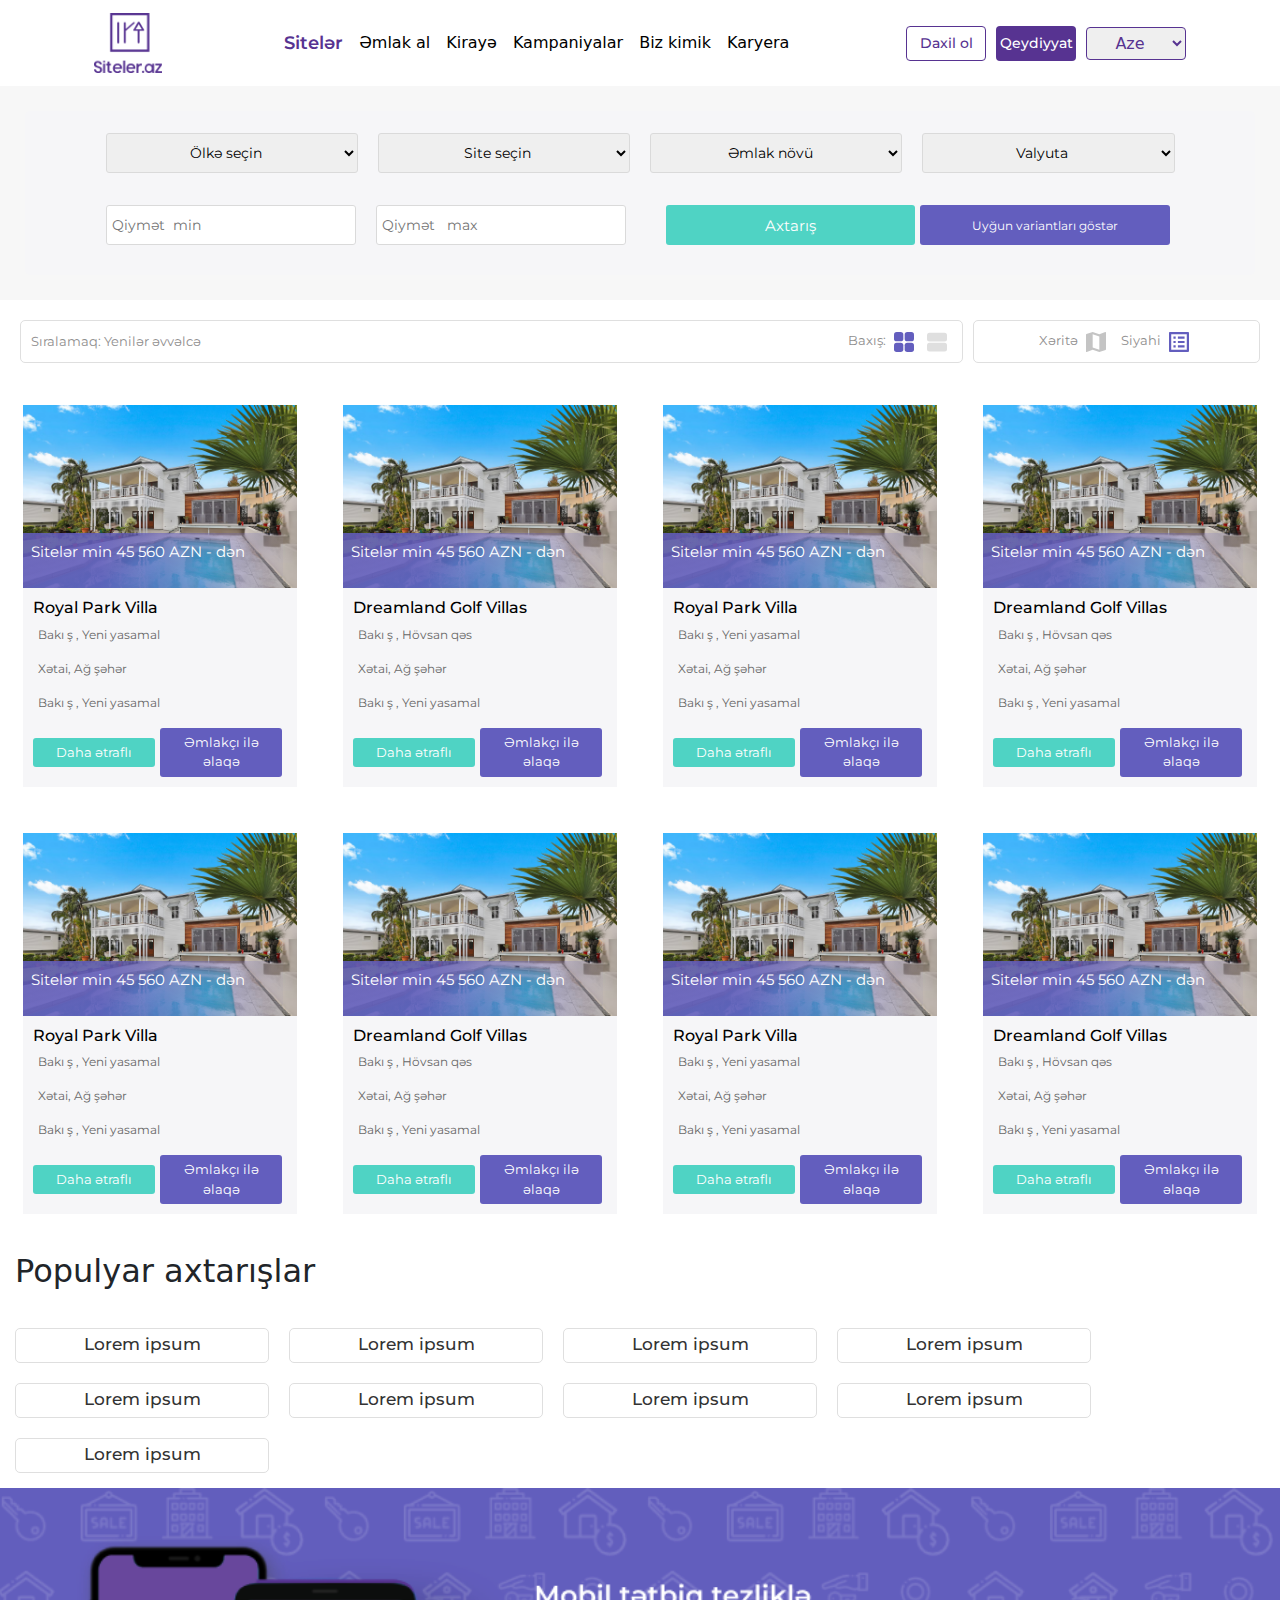
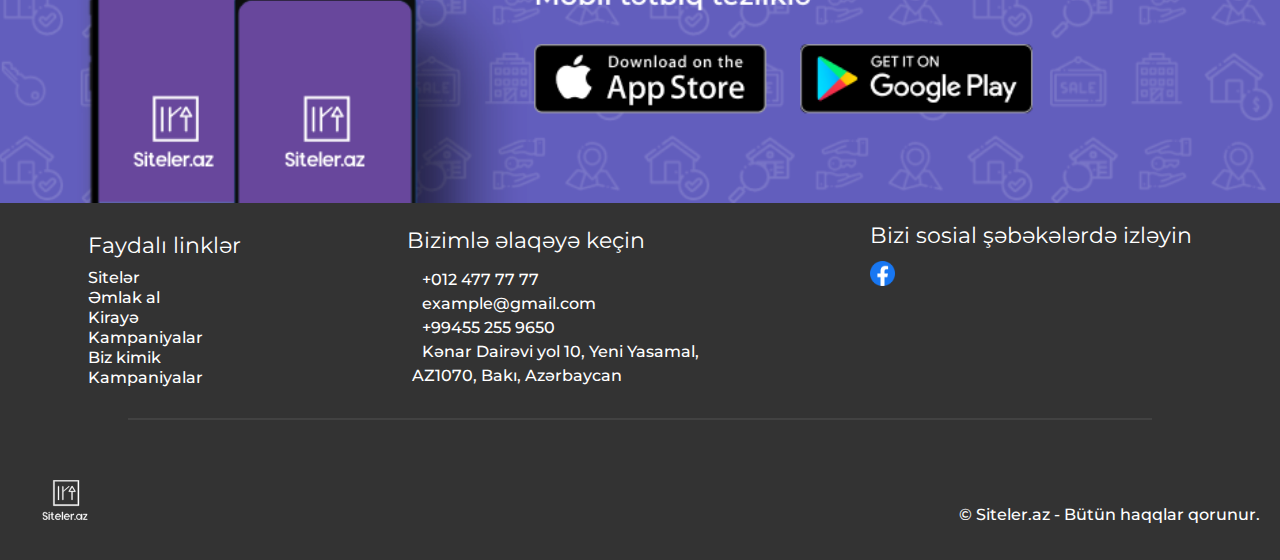
<file: pages/siteler.htm>
<!DOCTYPE html>
<html lang="en">

<head>
    <meta charset="UTF-8">
    <meta name="viewport" content="width=device-width, initial-scale=1.0">
    <link href="https://cdn.jsdelivr.net/npm/bootstrap@5.3.3/dist/css/bootstrap.min.css" rel="stylesheet">
    <link rel="stylesheet" href="https://cdnjs.cloudflare.com/ajax/libs/font-awesome/6.5.2/css/all.min.css"
        integrity="sha512-SnH5WK+bZxgPHs44uWIX+LLJAJ9/2PkPKZ5QiAj6Ta86w+fsb2TkcmfRyVX3pBnMFcV7oQPJkl9QevSCWr3W6A=="
        crossorigin="anonymous" referrerpolicy="no-referrer" />
    <link rel="preconnect" href="https://fonts.googleapis.com">
    <link rel="preconnect" href="https://fonts.gstatic.com" crossorigin>
    <link href="https://fonts.googleapis.com/css2?family=Montserrat:ital,wght@0,100..900;1,100..900&display=swap"
        rel="stylesheet">
    <link rel="stylesheet" href="../css/stiler.css">
    <title>Siteler</title>
</head>

<body>
    <header>

        <nav>
            <div class="container">
                <nav class="navbar navbar-expand-lg ">
                    <div class="container-fluid">
                        <a class="navbar-brand" href="../index.htm"><img src="../img/logo.png" alt="Logo"
                                height="60"></a>
                        <button class="navbar-toggler" type="button" data-bs-toggle="collapse"
                            data-bs-target="#navbarSupportedContent" aria-controls="navbarSupportedContent"
                            aria-expanded="false" aria-label="Toggle navigation">
                            <span class="navbar-toggler-icon"></span>
                        </button>
                        <div class="collapse navbar-collapse " id="navbarSupportedContent">
                            <ul class="navbar-nav text-center  mx-auto mb-2 mb-lg-0">
                                <li class="nav-item ">
                                    <a class="nav-link active" aria-current="page" href="../index.htm"
                                        id="a1">Sitelər</a>
                                </li>

                                <li class="nav-item">
                                    <a class="nav-link active" aria-current="page" href="#">Əmlak al</a>
                                </li>

                                <li class="nav-item">
                                    <a class="nav-link active" aria-current="page" href="#">Kirayə</a>
                                </li>

                                <li class="nav-item">
                                    <a class="nav-link active" aria-current="page" href="#">Kampaniyalar</a>
                                </li>

                                <li class="nav-item">
                                    <a class="nav-link active" aria-current="page" href="#">Biz kimik</a>
                                </li>
                                <li class="nav-item">
                                    <a class="nav-link active" aria-current="page" href="#">Karyera</a>
                                </li>

                            </ul>

                            <div class="logins-panel">
                                <div id="giriset">
                                    <button id="giris">Daxil ol</button>
                                </div>
                                <div id="qeydiyat">
                                    <button id="regst">Qeydiyyat</button>
                                </div>
                            </div>
                            <div id="lang">
                                <select id="lang1">
                                    <option>Aze</option>
                                </select>
                            </div>
                        </div>
                </nav>
            </div>
    </header>
    <div class="filtr">
        <div class="axtaris">
            <form>
                <div class="sections">
                    <select>
                        <option>Ölkə seçin</option>
                        <option>Azərbaycan</option>
                        <option>Türkiyə</option>
                    </select>
                    <select>
                        <option>Site seçin</option>
                        <option>Royal Park</option>
                        <option>Green City Residence</option>
                        <option>Villa Badam</option>
                    </select>
                    <select>
                        <option>Əmlak növü</option>
                        <option>Mənzillər</option>
                        <option>Obyektlər və ofislər</option>
                        <option>Mənzillər(24521)Villalar, bağ evləri</option>
                    </select>
                    <select>
                        <option>Valyuta</option>
                        <option>Azərbaycan manatı</option>
                        <option>ABŞ dolları</option>
                    </select>

                </div>
                <div class="formtext">

                    <input type="number" placeholder="Qiymət  min ">
                    <hr />
                    <input type="number" placeholder="Qiymət   max ">
                    <button id="btn2" type="submit">Axtarış</button>
                    <button id="btn1" type="submit">Uyğun variantları göstər</button>
                </div>

                <div class="buttons">
                    <button id="btn1" type="submit">Uyğun variantları göstər</button>
                    <button id="btn2" type="submit">Axtarış</button>
                </div>

            </form>
        </div>
    </div>
    <main>
        <div class="siteler-content">
            <div class="siralama">
                <div class="siralama-block">
                    <span>Sıralamaq: Yenilər əvvəlcə <i class="fa-solid fa-chevron-down"></i></span>
                    <span>Baxış:
                        <button id="sirabtn1">
                            <svg viewBox="0 0 15 15" fill="none" xmlns="http://www.w3.org/2000/svg">
                                <rect width="7" height="7" rx="2" fill="#635EBE" />
                                <rect y="8" width="7" height="7" rx="2" fill="#635EBE" />
                                <rect x="8" width="7" height="7" rx="2" fill="#635EBE" />
                                <rect x="8" y="8" width="7" height="7" rx="2" fill="#635EBE" />
                            </svg>
                        </button>
                        <button id="sirabtn2"> <svg viewBox="0 0 16 15" fill="none" xmlns="http://www.w3.org/2000/svg">
                                <rect width="16" height="7" rx="2" fill="#DFDFDF" />
                                <rect y="8" width="16" height="7" rx="2" fill="#DFDFDF" />
                            </svg></button>

                    </span>
                </div>
                <div class="siralama-2">
                    <span> Xəritə
                        <button id="xerite">
                            <svg viewBox="0 0 15 15" fill="none" xmlns="http://www.w3.org/2000/svg">
                                <path
                                    d="M14.5833 0L14.45 0.025L10 1.75L5 0L0.3 1.58333C0.125 1.64167 0 1.79167 0 1.98333V14.5833C0 14.8167 0.183333 15 0.416667 15L0.55 14.975L5 13.25L10 15L14.7 13.4167C14.875 13.3583 15 13.2083 15 13.0167V0.416667C15 0.183333 14.8167 0 14.5833 0ZM10 13.3333L5 11.575V1.66667L10 3.425V13.3333Z"
                                    fill="#C4C4C4" />
                            </svg>
                        </button>
                    </span>
                    <span> Siyahi
                        <button id="siyahi">

                            <svg width="15" height="15" viewBox="0 0 15 15" fill="none"
                                xmlns="http://www.w3.org/2000/svg">
                                <path
                                    d="M13.3333 1.66667V13.3333H1.66667V1.66667H13.3333ZM14.25 0H0.75C0.333333 0 0 0.333333 0 0.75V14.25C0 14.5833 0.333333 15 0.75 15H14.25C14.5833 15 15 14.5833 15 14.25V0.75C15 0.333333 14.5833 0 14.25 0ZM6.66667 3.33333H11.6667V5H6.66667V3.33333ZM6.66667 6.66667H11.6667V8.33333H6.66667V6.66667ZM6.66667 10H11.6667V11.6667H6.66667V10ZM3.33333 3.33333H5V5H3.33333V3.33333ZM3.33333 6.66667H5V8.33333H3.33333V6.66667ZM3.33333 10H5V11.6667H3.33333V10Z"
                                    fill="#635EBE" />
                            </svg>

                        </button>
                    </span>
                </div>

            </div>


        </div>
        <div class="card-blcok">

            <div class="card-main">
                <div class="cards">
                    <div class="cards-top">
                        <img src="../img/silder1.png" alt="">
                        <span id="qiymet">
                            <p>Sitelər
                                min 45 560 AZN - dən</p>
                        </span>
                    </div>
                    <div class="cards-content">
                        <h5>Royal Park Villa</h5>
                        <p><i class="fa-solid fa-location-dot"></i> Bakı ş , Yeni yasamal</p>
                        <p><i class="fa-solid fa-train-subway"></i></i> Xətai, Ağ şəhər</p>
                        <p><i class="fa-solid fa-calendar-days"></i> Bakı ş , Yeni yasamal</p>
                        <div class="cards-button">
                            <button id="more">Daha ətraflı</button>
                            <button id="cont">Əmlakçı ilə əlaqə</button>
                        </div>
                    </div>
                </div>
                <div class="cards">
                    <div class="cards-top">
                        <span id="qiymet">
                            <p>Sitelər
                                min 45 560 AZN - dən</p>
                        </span>
                        <img src="../img/silder1.png" alt="">
                    </div>
                    <div class="cards-content">
                        <h5>Dreamland Golf Villas</h5>
                        <p><i class="fa-solid fa-location-dot"></i> Bakı ş , Hövsan qəs</p>
                        <p><i class="fa-solid fa-train-subway"></i></i> Xətai, Ağ şəhər</p>
                        <p><i class="fa-solid fa-calendar-days"></i> Bakı ş , Yeni yasamal</p>
                        <div class="cards-button">
                            <button id="more">Daha ətraflı</button>
                            <button id="cont">Əmlakçı ilə əlaqə</button>
                        </div>
                    </div>
                </div>
                <div class="cards">
                    <div class="cards-top">
                        <span id="qiymet">
                            <p>Sitelər
                                min 45 560 AZN - dən</p>
                        </span>
                        <img src="../img/silder1.png" alt="">
                    </div>
                    <div class="cards-content">
                        <h5>Royal Park Villa</h5>
                        <p><i class="fa-solid fa-location-dot"></i> Bakı ş , Yeni yasamal</p>
                        <p><i class="fa-solid fa-train-subway"></i></i> Xətai, Ağ şəhər</p>
                        <p><i class="fa-solid fa-calendar-days"></i> Bakı ş , Yeni yasamal</p>
                        <div class="cards-button">
                            <button id="more">Daha ətraflı</button>
                            <button id="cont">Əmlakçı ilə əlaqə</button>
                        </div>
                    </div>
                </div>
                <div class="cards">
                    <div class="cards-top">
                        <span id="qiymet">
                            <p>Sitelər
                                min 45 560 AZN - dən</p>
                        </span>
                        <img src="../img/silder1.png" alt="">
                    </div>
                    <div class="cards-content">
                        <h5>Dreamland Golf Villas</h5>
                        <p><i class="fa-solid fa-location-dot"></i> Bakı ş , Hövsan qəs</p>
                        <p><i class="fa-solid fa-train-subway"></i></i> Xətai, Ağ şəhər</p>
                        <p><i class="fa-solid fa-calendar-days"></i> Bakı ş , Yeni yasamal</p>
                        <div class="cards-button">
                            <button id="more">Daha ətraflı</button>
                            <button id="cont">Əmlakçı ilə əlaqə</button>
                        </div>
                    </div>
                </div>
                <div class="cards">
                    <div class="cards-top">
                        <span id="qiymet">
                            <p>Sitelər
                                min 45 560 AZN - dən</p>
                        </span>
                        <img src="../img/silder1.png" alt="">
                    </div>
                    <div class="cards-content">
                        <h5>Royal Park Villa</h5>
                        <p><i class="fa-solid fa-location-dot"></i> Bakı ş , Yeni yasamal</p>
                        <p><i class="fa-solid fa-train-subway"></i></i> Xətai, Ağ şəhər</p>
                        <p><i class="fa-solid fa-calendar-days"></i> Bakı ş , Yeni yasamal</p>
                        <div class="cards-button">
                            <button id="more">Daha ətraflı</button>
                            <button id="cont">Əmlakçı ilə əlaqə</button>
                        </div>
                    </div>
                </div>
                <div class="cards">
                    <div class="cards-top">
                        <span id="qiymet">
                            <p>Sitelər
                                min 45 560 AZN - dən</p>
                        </span>
                        <img src="../img/silder1.png" alt="">
                    </div>
                    <div class="cards-content">
                        <h5>Dreamland Golf Villas</h5>
                        <p><i class="fa-solid fa-location-dot"></i> Bakı ş , Hövsan qəs</p>
                        <p><i class="fa-solid fa-train-subway"></i></i> Xətai, Ağ şəhər</p>
                        <p><i class="fa-solid fa-calendar-days"></i> Bakı ş , Yeni yasamal</p>
                        <div class="cards-button">
                            <button id="more">Daha ətraflı</button>
                            <button id="cont">Əmlakçı ilə əlaqə</button>
                        </div>
                    </div>
                </div>
                <div class="cards">
                    <div class="cards-top">
                        <span id="qiymet">
                            <p>Sitelər
                                min 45 560 AZN - dən</p>
                        </span>
                        <img src="../img/silder1.png" alt="">
                    </div>
                    <div class="cards-content">
                        <h5>Royal Park Villa</h5>
                        <p><i class="fa-solid fa-location-dot"></i> Bakı ş , Yeni yasamal</p>
                        <p><i class="fa-solid fa-train-subway"></i></i> Xətai, Ağ şəhər</p>
                        <p><i class="fa-solid fa-calendar-days"></i> Bakı ş , Yeni yasamal</p>
                        <div class="cards-button">
                            <button id="more">Daha ətraflı</button>
                            <button id="cont">Əmlakçı ilə əlaqə</button>
                        </div>
                    </div>
                </div>
                <div class="cards">
                    <div class="cards-top">
                        <span id="qiymet">
                            <p>Sitelər
                                min 45 560 AZN - dən</p>
                        </span>
                        <img src="../img/silder1.png" alt="">
                    </div>
                    <div class="cards-content">
                        <h5>Dreamland Golf Villas</h5>
                        <p><i class="fa-solid fa-location-dot"></i> Bakı ş , Hövsan qəs</p>
                        <p><i class="fa-solid fa-train-subway"></i></i> Xətai, Ağ şəhər</p>
                        <p><i class="fa-solid fa-calendar-days"></i> Bakı ş , Yeni yasamal</p>
                        <div class="cards-button">
                            <button id="more">Daha ətraflı</button>
                            <button id="cont">Əmlakçı ilə əlaqə</button>
                        </div>
                    </div>
                </div>
            </div>
        </div>
     <div class="axtaris-pop">
        <h2>Populyar axtarışlar</h2>
     </div>
        <div class="pop-axtaris">
            <div class="pop-card">
                <h4>Lorem ipsum</h4>
            </div>
            <div class="pop-card">
                <h4>Lorem ipsum</h4>
            </div>
            <div class="pop-card">
                <h4>Lorem ipsum</h4>
            </div>
            <div class="pop-card">
                <h4>Lorem ipsum</h4>
            </div>
            <div class="pop-card">
                <h4>Lorem ipsum</h4>
            </div>
            <div class="pop-card">
                <h4>Lorem ipsum</h4>
            </div>
            <div class="pop-card">
                <h4>Lorem ipsum</h4>
            </div>
            <div class="pop-card">
                <h4>Lorem ipsum</h4>
            </div>
            <div class="pop-card">
                <h4>Lorem ipsum</h4>
            </div>
        </div>
        <section id="banner">
            <div class="banner-main">
                
            </div>
        </section>
    </main>

    <footer>
        <div class="footercontent">
            <div class="footer-cards">
                <h5>Faydalı linklər</h5>
                <a href="#">Sitelər</a>
                <a href="#">Əmlak al</a>
                <a href="#">Kirayə</a>
                <a href="#">Kampaniyalar</a>
                <a href="#">Biz kimik</a>
                <a href="#">Kampaniyalar</a>
            </div>
            <div class="footer-cards ">
                <h5>Bizimlə əlaqəyə keçin</h5>
                <p>
                    <i class="fa-solid fa-phone fa-xs"></i>+012 477 77 77 <br>
                    <i class="fa-solid fa-envelope fa-xs"></i>example@gmail.com <br>
                    <i class="fa-solid fa-mobile-screen fa-xs"></i>+99455 255 9650 <br>
                    <i class="fa-solid fa-location-dot fa-xs"></i>Kənar Dairəvi yol 10, Yeni Yasamal,<br> AZ1070, Bakı,
                    Azərbaycan
                </p>

            </div>
            <div class="footer-cards yuxariqalx">
                <h5>Bizi sosial şəbəkələrdə izləyin</h5>
                <div class="socialicons">
                    <img src="../img/icons/fb.png" alt="">
                    <i class="fa-brands fa-instagram"></i>
                    <i class="fa-brands fa-youtube"></i>
                </div>

            </div>
        </div>
        <hr class="footerhr">
        <div class="footerbottom">
            <div class="footerbotlogo">
                <svg width="50" height="40" viewBox="0 0 71 63" fill="none" xmlns="http://www.w3.org/2000/svg">
                    <g clip-path="url(#clip0_104_471)">
                        <g clip-path="url(#clip1_104_471)">
                            <path
                                d="M7.71491 61.1698C7.4454 61.6505 7.03573 62.0427 6.48592 62.3448C5.93611 62.647 5.25692 62.7987 4.44838 62.7987C3.66274 62.7987 2.96334 62.6564 2.35154 62.3703C1.73974 62.0856 1.25057 61.6935 0.885372 61.1953C0.520178 60.6971 0.309955 60.129 0.253357 59.4911H1.88662C1.92031 59.8269 2.03486 60.1545 2.23161 60.4728C2.42835 60.7924 2.70865 61.0543 3.07384 61.2624C3.43904 61.4692 3.8797 61.5726 4.39582 61.5726C5.06961 61.5726 5.58573 61.394 5.94554 61.0355C6.30534 60.6769 6.48457 60.219 6.48457 59.659C6.48457 59.1782 6.3579 58.7861 6.1059 58.4839C5.8539 58.1818 5.54126 57.9441 5.17068 57.7709C4.80009 57.5976 4.29475 57.4096 3.65465 57.2082C2.9027 56.9624 2.29898 56.7301 1.8435 56.5112C1.38802 56.2923 1.00126 55.966 0.681887 55.5295C0.362511 55.0931 0.202148 54.517 0.202148 53.7999C0.202148 53.1848 0.350382 52.6423 0.648198 52.1723C0.946013 51.7023 1.3732 51.3383 1.9284 51.0818C2.4836 50.824 3.13853 50.6951 3.89048 50.6951C5.05883 50.6951 5.98462 50.9784 6.66919 51.5424C7.35376 52.1078 7.75264 52.8263 7.86584 53.6992H6.21505C6.12477 53.2291 5.88355 52.8155 5.49006 52.457C5.09656 52.0984 4.56292 51.9198 3.88913 51.9198C3.27194 51.9198 2.77738 52.0796 2.40679 52.3979C2.03621 52.7161 1.85159 53.1674 1.85159 53.7488C1.85159 54.2081 1.97152 54.5801 2.21409 54.8648C2.4553 55.1508 2.75581 55.3738 3.11562 55.5363C3.47542 55.6988 3.96864 55.88 4.59796 56.0815C5.36204 56.3272 5.97653 56.5622 6.4428 56.7865C6.90906 57.0108 7.3039 57.3492 7.63001 57.8018C7.95613 58.2557 8.11784 58.8573 8.11784 59.6066C8.11919 60.168 7.98443 60.689 7.71491 61.1698Z"
                                fill="white" stroke="white" stroke-width="0.5" stroke-miterlimit="10" />
                            <path d="M11.3022 53.4641V62.6805H9.76996V53.4641H11.3022Z" fill="white" stroke="white"
                                stroke-width="0.5" stroke-miterlimit="10" />
                            <path
                                d="M17.3676 61.3376C16.8286 61.3376 16.4499 61.2288 16.2303 61.0113C16.012 60.7924 15.9014 60.3868 15.9014 59.7932V54.7909H17.2948V53.4654H15.9014V51.165H14.3517V53.4654H12.9705V54.7909H14.3517V59.7597C14.3517 60.8125 14.5849 61.5619 15.0511 62.009C15.5174 62.4576 16.2222 62.6805 17.1655 62.6805H18.3109V61.3376H17.3676Z"
                                fill="white" stroke="white" stroke-width="0.5" stroke-miterlimit="10" />
                            <path
                                d="M28.9568 57.5612C28.9568 56.789 28.779 56.084 28.4259 55.4461C28.0715 54.8083 27.5607 54.2993 26.8923 53.9179C26.2239 53.5379 25.441 53.3472 24.5435 53.3472C23.6555 53.3472 22.8698 53.5379 22.1852 53.9179C21.4993 54.2993 20.963 54.8472 20.5762 55.563C20.1881 56.2801 19.9954 57.1194 19.9954 58.0809C19.9954 59.0438 20.1881 59.8804 20.5762 60.5908C20.963 61.3012 21.4993 61.8478 22.1852 62.2278C22.8698 62.6079 23.6555 62.7986 24.5435 62.7986C25.3184 62.7986 26.0137 62.6589 26.6323 62.3782C27.1416 62.1473 27.5742 61.8397 27.9273 61.4557L26.8883 60.4203C26.7428 60.6365 26.5595 60.8272 26.3371 60.9937C25.8372 61.3684 25.2173 61.5564 24.4761 61.5564C23.6555 61.5564 22.9628 61.2932 22.3955 60.7667C21.8281 60.2417 21.5276 59.452 21.4939 58.4005H28.8895C28.9339 58.1655 28.9568 57.8862 28.9568 57.5612ZM21.5209 57.3168C21.6152 56.4775 21.9157 55.8302 22.4211 55.3709C22.9938 54.8499 23.7013 54.5894 24.5435 54.5894C25.0704 54.5894 25.5596 54.7022 26.0083 54.9251C26.4571 55.1494 26.8115 55.4905 27.0702 55.9497C27.2831 56.3284 27.3963 56.785 27.4098 57.3168H21.5209Z"
                                fill="white" stroke="white" stroke-width="0.5" stroke-miterlimit="10" />
                            <path
                                d="M42.9205 57.5612C42.9205 56.789 42.7426 56.084 42.3895 55.4461C42.0351 54.8083 41.5244 54.2993 40.856 53.9179C40.1876 53.5379 39.4046 53.3472 38.5071 53.3472C37.6191 53.3472 36.8334 53.5379 36.1489 53.9179C35.4629 54.2993 34.9266 54.8472 34.5399 55.563C34.1517 56.2801 33.959 57.1194 33.959 58.0809C33.959 59.0438 34.1517 59.8804 34.5399 60.5908C34.9266 61.3012 35.4629 61.8478 36.1489 62.2278C36.8334 62.6079 37.6191 62.7986 38.5071 62.7986C39.282 62.7986 39.9773 62.6589 40.5959 62.3782C41.1053 62.1473 41.5378 61.8397 41.8909 61.4557L40.8519 60.4203C40.7064 60.6365 40.5231 60.8272 40.3008 60.9937C39.8008 61.3684 39.1809 61.5564 38.4398 61.5564C37.6191 61.5564 36.9264 61.2932 36.3591 60.7667C35.7918 60.2417 35.4912 59.452 35.4576 58.4005H42.8531C42.8976 58.1655 42.9205 57.8862 42.9205 57.5612ZM35.4845 57.3168C35.5788 56.4775 35.8793 55.8302 36.3847 55.3709C36.9574 54.8499 37.6649 54.5894 38.5071 54.5894C39.034 54.5894 39.5232 54.7022 39.972 54.9251C40.4207 55.1494 40.7751 55.4905 41.0338 55.9497C41.2468 56.3284 41.36 56.785 41.3734 57.3168H35.4845Z"
                                fill="white" stroke="white" stroke-width="0.5" stroke-miterlimit="10" />
                            <path d="M32.2234 50.2585V62.6805H30.6898V50.2585H32.2234Z" fill="white" stroke="white"
                                stroke-width="0.5" stroke-miterlimit="10" />
                            <path
                                d="M47.5184 53.8428C48.1019 53.491 48.7986 53.3137 49.6071 53.3137V54.9762H49.1355C48.2703 54.9762 47.5629 55.1978 47.0131 55.6396C46.4632 56.0815 46.1883 56.812 46.1883 57.8299V62.6805H44.6548V53.4641H46.1883V55.3281C46.4915 54.6902 46.9349 54.1947 47.5184 53.8428Z"
                                fill="white" stroke="white" stroke-width="0.5" stroke-miterlimit="10" />
                            <path
                                d="M52.1163 61.782C52.1163 62.2775 51.7134 62.6804 51.2148 62.6804H51.1636C50.6664 62.6804 50.2621 62.2788 50.2621 61.782C50.2621 61.2864 50.665 60.8835 51.1636 60.8835H51.2148C51.7134 60.8849 52.1163 61.2864 52.1163 61.782Z"
                                fill="white" stroke="white" stroke-width="0.5" stroke-miterlimit="10" />
                            <path
                                d="M60.9781 53.4655V55.8156C60.966 55.7806 60.9552 55.7457 60.9417 55.7121C60.2113 54.337 58.8691 53.4158 57.3369 53.4158C55.0595 53.4158 53.2066 55.4463 53.1459 57.9776C53.1446 58.0193 53.1446 58.0622 53.1446 58.1052C53.1446 58.1562 53.1459 58.2086 53.1473 58.2597C53.1473 58.2892 53.1486 58.3174 53.15 58.3469C53.2618 60.8233 55.0945 62.7947 57.3369 62.7947C58.8085 62.7947 60.1035 61.9446 60.8514 60.6594C60.8528 60.6581 60.8541 60.6554 60.8541 60.6541C60.8999 60.5493 60.9417 60.4419 60.9781 60.3304V62.6805H62.5103V53.4655H60.9781ZM57.4366 61.4558H57.3625C55.864 61.4558 54.6229 60.2243 54.4032 58.6155C54.3871 58.5041 54.3776 58.3913 54.3722 58.2771C54.3695 58.2207 54.3682 58.163 54.3682 58.1052C54.3682 58.0475 54.3695 57.9897 54.3722 57.9333C54.3776 57.8192 54.3871 57.7064 54.4032 57.5949C54.4113 57.5399 54.4194 57.4848 54.4302 57.4297C54.7091 55.9028 55.9152 54.7547 57.3625 54.7547C57.3733 54.7547 57.3827 54.7547 57.3935 54.756C57.3949 54.7547 57.3962 54.7547 57.3989 54.756C57.411 54.7547 57.4245 54.7547 57.4366 54.7547C59.1305 54.7547 60.5037 56.2547 60.5037 58.1052C60.5037 59.9557 59.1305 61.4558 57.4366 61.4558Z"
                                fill="white" stroke="white" stroke-width="0.5" stroke-miterlimit="10" />
                            <path
                                d="M65.8455 61.3885H70.7978V62.6804H64.161V61.4557L68.8775 54.7572H64.2958V53.4653H70.6294V54.7075L65.8455 61.3885Z"
                                fill="white" stroke="white" stroke-width="0.5" stroke-miterlimit="10" />
                            <path
                                d="M17.1399 0.201416V40.4955H57.5741V0.201416H17.1399ZM55.6901 38.6181H19.0238V2.07881H55.6901V38.6181Z"
                                fill="white" stroke="white" stroke-width="0.5" stroke-miterlimit="10" />
                            <path
                                d="M25.6013 9.84888H24.9114C24.6836 9.84888 24.499 10.0329 24.499 10.2598V31.1501C24.499 31.3771 24.6836 31.5611 24.9114 31.5611H25.6013C25.8291 31.5611 26.0137 31.3771 26.0137 31.1501V10.2598C26.0137 10.0329 25.8291 9.84888 25.6013 9.84888Z"
                                fill="white" stroke="white" stroke-width="0.5" stroke-miterlimit="10" />
                            <path
                                d="M42.0782 10.7031L32.8716 18.6921V30.8065C32.8716 31.2241 32.532 31.5612 32.1142 31.5612C31.6951 31.5612 31.3569 31.2228 31.3569 30.8065V10.6037C31.3569 10.1861 31.6965 9.849 32.1142 9.849C32.5333 9.849 32.8716 10.1874 32.8716 10.6037V17.2793L41.3761 9.90003C41.5985 9.70665 41.9367 9.73083 42.1294 9.95241C42.3248 10.174 42.3006 10.5097 42.0782 10.7031Z"
                                fill="white" stroke="white" stroke-width="0.5" stroke-miterlimit="10" />
                            <path
                                d="M47.451 9.84895C47.1074 9.25673 46.2503 9.25673 45.9067 9.84895L45.8151 10.0061L41.3114 17.7802C41.1497 18.0582 41.3519 18.406 41.674 18.406H45.8151V30.8051C45.8151 31.2227 46.1547 31.5598 46.5724 31.5598C46.9915 31.5598 47.3298 31.2214 47.3298 30.8051V18.406H51.6825C52.0045 18.406 52.2067 18.0582 52.045 17.7802L47.451 9.84895ZM43.062 17.3867L46.6977 11.259L50.3335 17.3867H43.062Z"
                                fill="white" stroke="white" stroke-width="0.5" stroke-miterlimit="10" />
                            <path
                                d="M10.5367 50.2585C10.1136 50.2585 9.76996 50.601 9.76996 51.0227C9.76996 51.4443 10.1136 51.7868 10.5367 51.7868C10.9599 51.7868 11.3035 51.4443 11.3035 51.0227C11.3022 50.601 10.9599 50.2585 10.5367 50.2585Z"
                                fill="white" stroke="white" stroke-width="0.5" stroke-miterlimit="10" />
                        </g>
                    </g>
                    <defs>
                        <clipPath id="clip0_104_471">
                            <rect width="71" height="63" fill="white" />
                        </clipPath>
                        <clipPath id="clip1_104_471">
                            <rect width="71" height="63" fill="white" />
                        </clipPath>
                    </defs>
                </svg>


            </div>
            <div class="copyrght">
                <p>© Siteler.az - Bütün haqqlar qorunur.
                </p>
            </div>
        </div>
    </footer>
    <script src="https://cdn.jsdelivr.net/npm/bootstrap@5.3.3/dist/js/bootstrap.min.js"
        integrity="sha386h6-0pUGZvbkm6XF6gxjEnlmuGrJXVbNuzT9qBBavbLwCsOGabYfZo0T0to5eqruptLy" crossorigin="anonymous">



        </script>
    <script>

    </script>
</body>

</html>
</file>
<file: css/stiler.css>
* {
    padding: 0;
    margin: 0;
    box-sizing: border-box;
}

body {
    background: #F7F7F7;

}

main {
    background: #fff;
}

.headtops {
    text-align: center;
    margin: auto;
    display: flex;
    align-items: center;
    justify-content: center;
    width: 100%;
    background: #573391;
    padding: 5px;
}

.headtops h1 {
    font: 1em 'Montserrat';
    color: #fff;

}

#closed {
    margin: 5px;
    display: flex;
    align-items: flex-end;
    justify-content: center;
    width: 13%;

}

#closed button {
    width: 50%;
    height: auto;
    font-size: 20px;
    background: #fff;
    border-radius: 30px;
    border: none;
}

#a1 {

    font-family: 'Montserrat';
    font-style: normal;
    font-weight: 600;
    font-size: 1.1em;
    line-height: 24px;
    color: #573391;


}



.container2 {
    padding: 10px 0;
    margin: auto;
    width: 100%;
}


.accordion-header button {
    font-size: .7em;
    font-family: 'Montserrat';
    color: #573391;
}

#lang {
    display: flex;
    align-items: center;
    justify-content: center;

}

#lang1,
option {
    width: 100px;
    text-align: center;
    padding: 5px;
    border: 1px solid;
    color: #573391;
    border-radius: 4px 4px;
}

.logins-panel {
    display: flex;
    align-items: center;
    justify-content: center;
    flex-direction: column;
}

#giris {
    width: 100px;
    height: 35px;
    background: #FFFFFF;
    border: 1px solid #573391;
    border-radius: 4px;
    margin: 10px;
    font-family: 'Montserrat';
    font-weight: 500;
    font-size: 15px 0;
    line-height: 18px;
    color: #573391;

}

#regst {
    width: 110px;
    height: 35px;
    background: #573391;
    border-radius: 4px;
    font-family: 'Montserrat';
    font-weight: 500;
    font-size: 15px;
    line-height: 18px;
    color: #fff;
    margin: 10px 0;
    border: none;

}

.maintop h2 {
    font: 2em 'Montserrat', bold;
    color: #000;
}

.maintop p {
    text-align: center;
    font: 18px 'Montserrat';
    line-height: 22px;
    color: #676767;
}

.maintop {
    margin-top: 150px;
    display: flex;
    flex-direction: column;
    align-items: center;
    justify-content: center;
    width: 100%;
}

header {
    text-align: initial;
    height: min-content;
    margin: auto;

}

.txt {
    width: 963px;
    height: 108px;
}

nav {
    background: #FFFFFF;
}


/* Formlar  */

.axtaris {
    display: flex;
    align-items: center;
    justify-content: center;
    width: 95%;
    margin: 20px;
}

form {
    background: #F6F6F8;

    align-items: center;
    justify-content: center;
    width: 95%;
    height: 100%;
    border-radius: 5px;
    padding: 10px;


}

form hr {
    display: none;
}

.filtr {
    padding: 10px;
    width: 100%;
}

.sections {
    display: flex;
    flex-direction: column;
    align-items: center;
    justify-content: flex-start;
    margin-top: 10px;
    font: 14px 'Montserrat';
    color: #585858;
    outline: none;
    width: 100%;
}

.sections button {
    display: none;
}

.formtext button {
    display: none;
}

.formtext {
    display: flex;
    align-items: center;
    justify-content: flex-start;
    flex-direction: column;
    padding: 10px;


}

.buttons {
    width: 100%;
    justify-content: center;
    display: flex;
    flex-direction: column;
    margin: 5px 0;


}

#btn1 {
    margin: 10px auto;
    width: 50%;
    height: max-content;
    background: #635EBE;
    border-radius: 3px;
    border: none;
    overflow: hidden;
    font: .9em 'Montserrat';
    padding: 5px;
    color: #FFFFFF;
}

#btn2 {
    margin: 10px auto;
    width: 50%;
    height: max-content;
    background: #4FD3C4;
    border-radius: 3px;
    border: none;
    overflow: hidden;
    font: .9em 'Montserrat';
    padding: 5px;
    color: #FFFFFF;
}

.formtext input {
    margin: 10px 0;
    font: 14px 'Montserrat';
    background: #fff;
    padding: 5px;
    width: 50%;
    height: 40px;
    box-sizing: border-box;
    border: 1px solid #DADADA;
    border-radius: 3px;
    outline: none;

}



.formtext hr {
    display: none;
    width: 11px;
    position: absolute;
    top: 100px;
    left: 282px;
    color: rgb(0, 0, 0);
}

.sections select,
option {
    border: 1px solid #DADADA;
    padding: 5px;
    margin: 10px;
    width: 50%;
    height: 40px;
    border-radius: 3px;
    outline: none;

}

.formtext select,
option {
    font: 14px 'Montserrat';
    padding: 5px;
    width: 50%;
    height: 40px;
    border-radius: 3px;
    outline: none;
    border: 1px solid #DADADA;
}

#logo img {
    float: left;
    width: 71px;
    height: 63px;
}

.headmain {
    text-align: center;
    display: inline;
    width: 100%;


}

/* Siralama */
.siteler-content {
    padding: 20px;
    background: #fff;

}

.siralama {
    width: 100%;
    display: flex;
    align-items: center;
    justify-content: center;


}

.siralama-block {
    display: flex;
    align-items: center;
    justify-content: space-around;
    width: 100%;
    border: 1px solid #DFDFDF;
    flex-wrap: wrap;
    border-radius: 5px;
    padding: 5px;

    svg {
        width: 20px;
        height: 20px;
        margin: 0 5px;
    }

    span {
        font-family: 'Montserrat';
        font-size: .8em;
        color: #8f8e8e;


    }

    #sirabtn2,
    #sirabtn1 {
        border: none;
        background: none;
        outline: none;
    }
}

.siralama-2 {

    margin-left: 10px;
    display: flex;
    align-items: center;
    justify-content: center;
    flex-direction: row;
    width: 30%;
    border: 1px solid #DFDFDF;
    border-radius: 5px;
    padding: 10px;

    svg {
        width: 20px;
        height: 20px;
        margin: 0 5px;
    }

    span {
        font-family: 'Montserrat';
        font-size: .8em;
        color: #8f8e8e;
        margin: 0 5px;

    }

    #xerite,
    #siyahi {
        border: none;
        background: none;
        outline: none;
    }
}

.card-main {
    width: 100%;
    display: flex;
    align-items: center;
    justify-content: center;
    flex-direction: row;
    flex-wrap: wrap;


}

.cards {
    display: flex;
    align-items: stretch;
    justify-content: center;
    flex-direction: column;
    width: 45%;
    height: 100%;
    margin: 10px 5px;

}

.cards-top {
    width: 100%;

    img {
        width: 100%;
        height: 100%;
        object-fit: cover;
    }
}

.cards-button {
    display: flex;
    align-items: center;
    justify-content: space-between;
    font-family: 'Montserrat';
    font-weight: 500;
    font-size: 11px;
    color: #FFFFFF;
}

.cards-content {
    padding: 5px;
    width: 100%;
    background: #F6F6F8;

    h5 {
        font-family: 'Montserrat';
        font-size: 15px;
        color: #000000;
    }

    p {
        font-family: 'Montserrat';
        font-size: 12px;
        color: #676767;
    }

    i {
        margin-right: 5px;
    }

    #more {
        margin: 5px auto;
        width: 40%;
        height: max-content;
        background: #4FD3C4;
        border-radius: 3px;
        border: none;
        overflow: hidden;
        color: #fff;
        padding: 5px;
    }

    #cont {
        margin: auto 5px;
        width: 54%;
        color: #fff;
        height: max-content;
        background: #635EBE;
        border-radius: 3px;
        border: none;
        overflow: hidden;
        padding: 5px;
    }
}


/* pop-axtaris */

.axtaris-pop {
    width: 100%;
    display: flex;
    align-items: center;
    justify-content: center;

    padding: 15px;
}

.pop-axtaris {
    width: 100%;
    display: flex;
    align-items: center;
    justify-content: center;
    flex-direction: row;
    flex-wrap: wrap;
    padding: 15px;

    h2 {
        font-family: 'Montserrat';
        font-weight: 600;
        font-size: 25px;
        color: #333;


    }
}

.pop-card {
    margin: 10px;
    display: flex;
    align-content: center;
    justify-content: center;
    width:40%;
    height: 30px;
    border-radius: 5px;
    border: 1px solid #DFDFDF;
    padding: 5px;

    h4 {
        font-family: 'Montserrat';
        font-weight: 500;
        font-size: 17px;
        line-height: 21px;
        color: #333333;


    }
}
/* banner */
#banner {
    background-color: #635EBE;
    width: 100%;
}

.banner-main {
    background: url("../img/Group\ 85f.png") center/cover no-repeat;
    width: 100%;
    height: 15vh;

}
footer {
    background: #333333;
    width: 100%;
    margin: auto;

}


.footercontent {

    display: flex;
    justify-content: center;
    text-align: center;
    flex-direction: column;
    padding: 10px;
    width: 100%;

}

.footer-cards {
    display: flex;
    justify-content: center;
    flex-direction: column;
    margin-top: 20px;

}

.footer-cards img {
    width: 25px;
    height: auto;
    margin-bottom: 13px;
}

.footer-cards h5 {

    font-family: 'Montserrat';
    font-style: normal;
    font-weight: 400;
    font-size: 1em;
    color: #FFFFFF;



}

.footer-cards a {
    text-decoration: none;
    font-family: 'Montserrat';
    font-style: normal;
    font-weight: 500;
    font-size: 1em;
    color: #FFFFFF;
}

.footer-cards p {
    font-family: 'Montserrat';
    font-weight: 500;
    font-size: 1em;
    color: #FFF;
    margin: 5px;

}

.footer-cards p i {
    text-decoration: none;
    font-size: .9em;
    margin: 5px;
}

.socialicons i {
    color: #fff;
    font-size: 1.5em;
}

.footerhr {
    margin: auto;
    width: 100%;
    border: 1px solid rgba(255, 255, 255, 0.3)
}

.footerbottom {
    display: flex;
    align-items: flex-end;
    justify-content: space-between;
    width: 100%;
    padding: 20px;
}


.copyrght {

    color: #fff;
    font: .9em 'Montserrat';
    font-weight: 500;
}


/* Login */

.login-blcok {
    max-width: 80%;
    margin: 30px auto;
    background: #fff;
    width: 80%;
    display: flex;
    align-items: center;
    justify-content: center;
    padding: 20px;
}

.login-main {
    width: 100%;
    max-width: 80%;

    h1 {
        text-align: center;
    }
}

label {
    font-size: 15px;
    margin-left: 15px;
    margin-bottom: 5px;
}

.logins {
    width: 100%;
    display: flex;
    align-items: center;
    justify-content: center;
    flex-direction: column;
}

input {
    width: 90%;
    background: #F7F7F7;
    border: 1px solid #E3E3E3;
    border-radius: 4px;
    outline: none;
    margin-bottom: 15px
}

label {
    font-family: 'Montserrat';
    font-style: normal;
    font-weight: 500;
    font-size: 15px;
    line-height: 16px;
    color: #333333;
}

.check input {
    margin-top: 5px;
    margin-left: 5px;
    width: 24px;
    height: 24px;

}

.rember {
    display: flex;
    align-items: center;
    justify-content: center;
    transform: translateY(-5px) !important;
}

.rem {


    font-family: 'Poppins';
    font-weight: 400;
    font-size: 15px;
    color: #333333;

    a {

        font-family: 'Poppins';
        font-size: 15px;
        line-height: 16px;
        color: #0073E1;
        text-decoration: none;

    }
}

#login {
    margin-top: 10px;
    padding: 10px;

    width: 100%;
    height: 38px;
    background: #573391;
    font-family: 'Montserrat';
    font-weight: 500;
    font-size: 15px;
    line-height: 18px;
    color: #FFFFFF;
    border: none;
    outline: none;
    border-radius: 3px;

}

.or {
    display: flex;
    align-items: center;
    justify-content: center;
    width: 100%;
}

.or-ara {
    width: 81px;
    margin: 25px 10px;
}

@media only screen and (min-width: 320px) {
    #qiymet {
        position: absolute;
        top: 70%;
        left: 0;
        font-family: 'Montserrat';
        font-size: 12px;
        color: #FFFFFF;
        width: 95%;
        height: 30%;
        background: linear-gradient(90.03deg, rgba(99, 94, 190, 0.87) 30.21%, rgba(0, 0, 0, 0) 103.53%);

        p {

            margin: 0 3px;
        }


    }

    .cards-top {
        position: relative;
        width: 100%;

        img {
            width: 100%;
            height: auto;
            object-fit: cover;
        }
    }
}

@media only screen and (min-width: 820px) {
    #qiymet {
        position: absolute;
        top: 20%;
        left: 0;
        font-family: 'Montserrat';
        font-size: 15px;
        color: #FFFFFF;
        width: 90%;
        height: 30%;
        background: linear-gradient(90.03deg, rgba(99, 94, 190, 0.87) 30.21%, rgba(0, 0, 0, 0) 103.53%);

        p {

            margin: 5px;
        }


    }

    .cards-top {
        position: relative;
        width: 100%;

        img {
            width: 100%;
            height: auto;
            object-fit: cover;
        }
    }
}

@media only screen and (min-width: 900px) {
    #qiymet {
        position: absolute;
        top: 70%;
        left: 0;
        font-family: 'Montserrat';
        font-size: 15px;
        color: #FFFFFF;
        width: 90%;
        height: 30%;
        background: linear-gradient(90.03deg, rgba(99, 94, 190, 0.87) 30.21%, rgba(0, 0, 0, 0) 103.53%);

        p {

            margin: 5px;
        }


    }

    .cards-top {
        position: relative;
        width: 100%;

        img {
            width: 100%;
            height: auto;
            object-fit: cover;
        }
    }
}


@media only screen and (min-width: 400px) {
    #qiymet {
        position: absolute;
        top: 70%;
        left: 0;
        font-family: 'Montserrat';
        font-size: 14px;
        color: #FFFFFF;
        width: 90%;
        height: 30%;
        background: linear-gradient(90.03deg, rgba(99, 94, 190, 0.87) 30.21%, rgba(0, 0, 0, 0) 103.53%);

        p {

            margin: 0 3px;
        }


    }

    .cards-top {
        position: relative;
        width: 100%;

        img {
            width: 100%;
            height: auto;
            object-fit: cover;
        }
    }
}




@media only screen and (min-width: 768px) {
    body {
        max-width: 100%;
        margin: auto;
    }

    #a1 {

        font-family: 'Montserrat';
        font-style: normal;
        font-weight: 600;
        font-size: 1.1em;
        line-height: 24px;
        color: #573391;


    }

    .headtext {
        width: 100%;
    }

    #closed {
        margin: 10px;
        display: flex;
        align-items: flex-end;
        justify-content: center;

        width: 10%
    }

    #closed button {
        width: 30%;
        font-size: 20px;
        background: #fff;
        border-radius: 20px;
        border: none;
    }

    .headtops {
        display: flex;
        align-items: center;
        justify-content: space-between;
        width: 100%;
        background: #573391;
        padding: 10px;
    }

    .headtext h1 {
        font: 1.2em 'Montserrat';
        color: #fff;

    }

    .container2 {
        padding: 10px 0;
        margin: auto;
        width: 100%;
    }


    .accordion-header button {
        font-size: .7em;
        font-family: 'Montserrat';
        color: #573391;
    }

    #lang1,
    option {
        padding: 5px;
        border: 1px solid;
        color: #573391;
        border-radius: 4px 4px;
    }

    .logins-panel {
        display: flex;
        align-items: center;
        justify-content: center;
        flex-direction: row;
    }

    #giris {
        width: 80px;
        height: 35px;
        background: #FFFFFF;
        border: 1px solid #573391;
        border-radius: 4px;
        font-family: 'Montserrat';
        font-weight: 500;
        font-size: .9em;
        line-height: 18px;
        color: #573391;

    }

    #regst {
        width: 80px;
        height: 35px;
        background: #573391;
        border-radius: 4px;
        font-family: 'Montserrat';
        font-weight: 500;
        font-size: .9em;
        line-height: 18px;
        color: #fff;
        margin-right: 10px;
    }


    .maintop h2 {
        font: 2em 'Montserrat', bold;
        color: #000;
    }

    .maintop p {
        text-align: center;
        font: 18px 'Montserrat';
        line-height: 22px;
        color: #676767;
    }

    .maintop {
        margin-top: -20px;
        display: flex;
        flex-direction: column;
        align-items: center;
        justify-content: center;
        width: 100%;
    }

    header {
        text-align: initial;
        height: min-content;
        margin: auto;

    }

    /*--- axtaris----- */

    .axtaris {
        margin: auto;
        display: flex;
        align-items: center;
        justify-content: center;
        width: 100%;
        overflow: hidden;

    }

    form {
        margin: auto;

        align-items: center;
        justify-content: center;
        width: 100%;
        height: 164px;
        border-radius: 5px;
        overflow: hidden;
    }

    .filtr {

        outline: none;

        margin: auto;
        padding: 25px;
        width: 100%;
    }

    .sections {
        display: flex;
        flex-direction: row;
        align-items: center;
        justify-content: flex-start;

        font: 14px 'Montserrat';
        color: #585858;
        outline: none;
        width: 90%;
        overflow: hidden;
        margin: 2px auto;
    }

    .formtext {
        display: flex;
        align-items: center;
        justify-content: flex-start;
        flex-direction: row;
        padding: 10px;
        width: 90%;
        margin: auto;

    }

    .formtext input {
        font: 14px 'Montserrat';
        padding: 5px;
        margin-right: 20px;
        width: 50%;
        height: 40px;
        box-sizing: border-box;
        border: 1px solid #DADADA;
        border-radius: 3px;
        outline: none;
        overflow: hidden;

    }

    .formtext select,
    option {
        font: 14px 'Montserrat';
        padding: 5px;
        width: 50%;
        height: 40px;
        border-radius: 3px;
        outline: none;
        border: 1px solid #DADADA;
    }

    .formtext hr {
        width: 11px;
        position: absolute;
        top: 100px;
        left: 282px;
        color: rgb(0, 0, 0);
    }

    .sections select,
    option {
        border: 1px solid #DADADA;
        margin: 10px;
        width: 50%;
        cursor: pointer;
        height: 40px;
        border-radius: 3px;
        outline: none;


    }


    #btn1 {
        text-align: center;
        font: 12px 'Montserrat';
        color: #fff;
        width: 50%;
        height: 40px;
        background: #635EBE;
        border-radius: 3px;
        color: #fff;
        border: none;
        margin: 5px;


    }

    .buttons {
        display: none;
    }

    #btn2 {
        margin: 10px;
        width: 50%;
        height: 40px;
        background: #4FD3C4;
        border-radius: 3px;
        font: 15px 'Montserrat';
        color: #fff;
        border: none;
        transform: translateX(10px);
    }

    .sections button {
        display: block;
    }

    .formtext button {
        display: block;
    }

    #btn1:hover {
        background: #4c488b;
        color: white;
        transition: .3s;
    }

    #btn2:hover {
        background: #3ea397;
        color: #fff;
        transition: .3s;
    }


    #logo img {
        float: left;
        width: 71px;
        height: 63px;
    }

    .headmain {
        text-align: center;
        display: inline;
        width: 1330px;


    }

    /* Siralama */
    .siteler-content {
        padding: 20px;
        background: #fff;

    }

    .siralama {
        width: 100%;
        display: flex;
        align-items: center;
        justify-content: center;


    }

    .siralama-block {
        display: flex;
        align-items: center;
        justify-content: space-between;
        width: 100%;
        border: 1px solid #DFDFDF;
        border-radius: 5px;
        padding: 10px;

        svg {
            width: 20px;
            height: 20px;
            margin: 0 5px;
        }

        span {
            font-family: 'Montserrat';
            font-size: .8em;
            color: #8f8e8e;


        }

        #sirabtn2,
        #sirabtn1 {
            border: none;
            background: none;
            outline: none;
        }
    }

    .card-blcok {
        display: flex;
        align-items: center;
        justify-content: center;
    }

    .card-main {
        width: 100%;
        display: flex;
        flex-wrap: wrap;
        justify-content: center;
        margin: auto;
        gap: 0;
    }

    .cards {
        width: 23%;
        margin: 1%;
        padding: 10px;
    }

    #qiymet {
        position: absolute;
        top: 70%;
        left: 0;
        font-family: 'Montserrat';
        font-size: 15px;
        color: #FFFFFF;
        width: 95%;
        height: 30%;
        background: linear-gradient(90.03deg, rgba(99, 94, 190, 0.87) 30.21%, rgba(0, 0, 0, 0) 103.53%);

        p {

            margin: 8px;
        }


    }

    .cards-top {
        position: relative;
        width: 100%;

        img {
            width: 100%;
            height: auto;
            object-fit: cover;
        }
    }

    .cards-button {
        display: flex;
        align-items: center;
        justify-content: space-between;
        font-family: 'Montserrat';
        font-weight: 500;
        font-size: 13px;
        color: #FFFFFF;


    }

    .cards-content {
        padding: 10px;
        width: 100%;
        background: #F6F6F8;

        h5 {
            font-family: 'Montserrat';
            font-weight: 500;
            font-size: 16px;
            color: #000000;

        }

        p {
            font-family: 'Montserrat';
            font-size: 12px;
            color: #676767;
        }

        i {
            margin-right: 5px;
        }

        #more {
            margin: 10px auto;
            width: 52%;

            height: max-content;
            background: #4FD3C4;
            border-radius: 3px;
            border: none;
            overflow: hidden;
            color: #fff;
            padding: 5px;

        }

        #cont {
            margin: auto 5px;
            width: 52%;
            color: #fff;
            height: max-content;
            background: #635EBE;

            border-radius: 3px;
            border: none;
            overflow: hidden;

            padding: 5px;

        }
    }

    /* pop-axtaris */

    .axtaris-pop {
        width: 100%;
        display: flex;
        align-items: flex-start;
        justify-content: flex-start;
        padding: 15px;
    }

    .pop-axtaris {
        width: 100%;
        display: flex;
        align-items: flex-start;
        justify-content: flex-start;
        flex-direction: row;
        flex-wrap: wrap;
        padding: 5px;

        h2 {
            font-family: 'Montserrat';
            font-weight: 600;
            font-size: 25px;
            color: #333;


        }
    }

    .pop-card {
        margin: 10px;
        display: flex;
        align-content: center;
        justify-content: center;
        width: 20%;
        height: 35px;
        border-radius: 5px;
        border: 1px solid #DFDFDF;
        padding: 5px;

        h4 {
            font-family: 'Montserrat';
            font-weight: 500;
            font-size: 17px;
            line-height: 21px;
            color: #333333;


        }
    }
 /* banner */
 #banner {
    background-color: #635EBE;
}

.banner-main {
    background: url("../img/Group\ 85f.png") center/cover;
    width: 100%;
    height: 35vh;

}
    footer {
        background: #333333;
        width: 100%;

    }

    .footercontent {
        width: 100%;
        display: flex;

        justify-content: space-around;
        flex-direction: row;
        padding: 5px;
    }

    .footer-cards {
        display: flex;
        align-items: flex-start;
        justify-content: center;
        flex-direction: column;


    }

    .footer-cards h5 {

        font-family: 'Montserrat';
        font-weight: 400;
        font-size: 22px;
        color: #FFFFFF;
    }

    .footer-cards a {

        text-decoration: none;
        font-family: 'Montserrat';
        font-style: normal;
        font-weight: 500;
        font-size: 16px;
        line-height: 20px;
        color: #FFFFFF;
    }

    .footer-cards p {
        font-family: 'Montserrat';
        font-weight: 500;
        font-size: 16px;
        color: #FFF;
        margin: 5px;
        text-align: left;

    }

    .footer-cards img {
        width: 25px;
        height: auto;
        margin-bottom: 13px;
    }

    .socialicons i {
        font-size: 25px;
        margin-left: 10px;
    }

    .yuxariqalx {
        transform: translate(0, -50px);
    }


    .footerhr {
        margin: 20px auto;
        width: 80%;
        border: 1px solid rgba(255, 255, 255, 0.3)
    }

    .footerbottom {
        display: flex;
        align-items: flex-end;
        justify-content: space-between;
    }

    .footerbotlogo {
        padding: 20px;
    }

    .copyrght {
        color: #fff;
        font: 1em 'Montserrat';
        font-weight: 500;
    }
}
</file>
